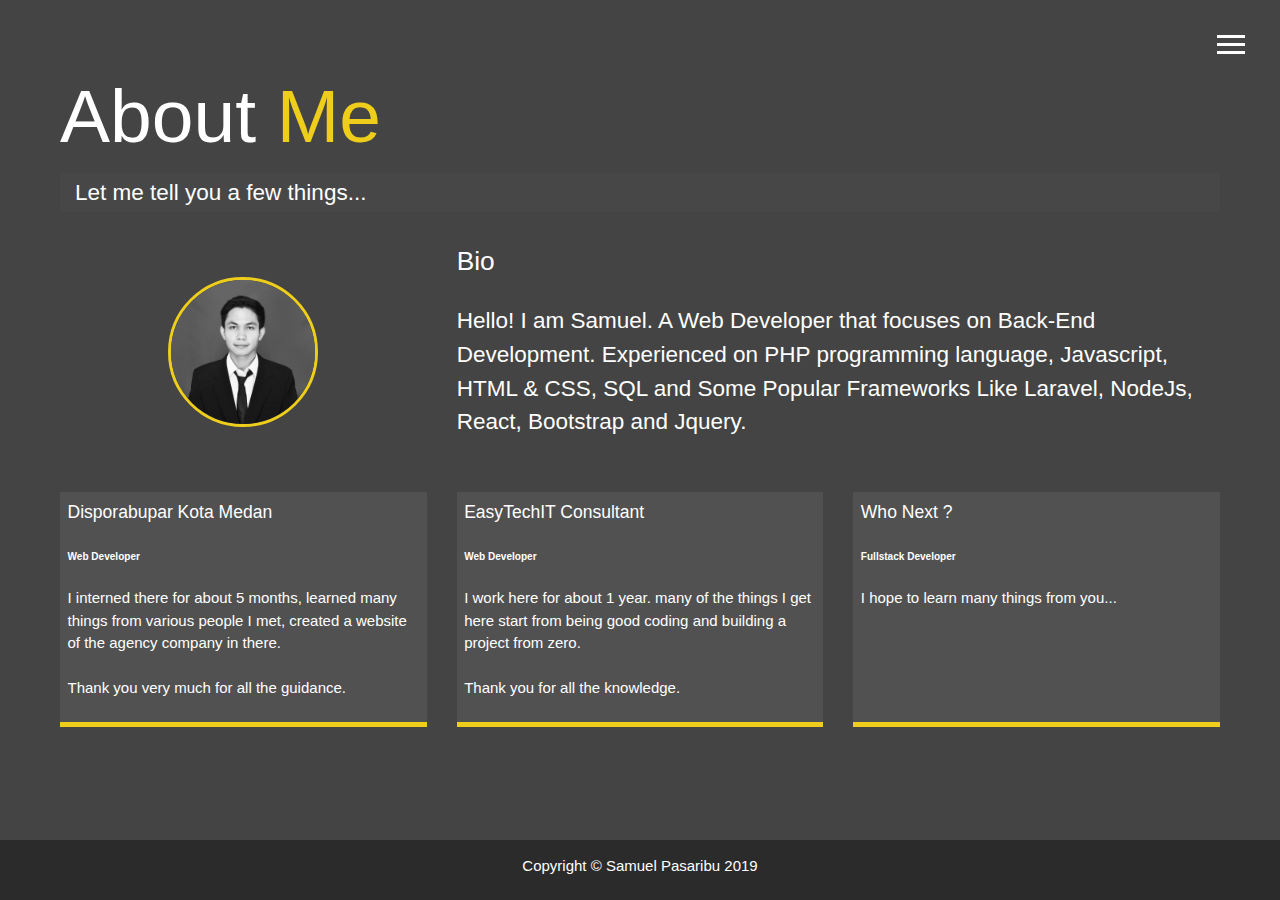
<file: about.html>
<!DOCTYPE html>
<html>

<head>
    <meta charset="utf-8" />
    <meta http-equiv="X-UA-Compatible" content="IE=edge">
    <title>About</title>
    <meta name="viewport" content="width=device-width, initial-scale=1">
    <link rel="stylesheet" type="text/css" media="screen" href="css/main.css" />
    <link rel="stylesheet" href="https://use.fontawesome.com/releases/v5.2.0/css/all.css" integrity="sha384-hWVjflwFxL6sNzntih27bfxkr27PmbbK/iSvJ+a4+0owXq79v+lsFkW54bOGbiDQ"
        crossorigin="anonymous">

</head>

<body>
    <header>
        <div class="menu-btn">
            <div class="btn-line"></div>
            <div class="btn-line"></div>
            <div class="btn-line"></div>
        </div>

        <nav class="menu">
            <div class="menu-branding">
                <img src="img/portrait.jpeg" alt="Bang Adam" class="bio-image" width="150px" height="150px">
            </div>
            <ul class="menu-nav">
                <li class="nav-item">
                    <a href="index.html" class="nav-link">
                        Home
                    </a>
                </li>
                <li class="nav-item current">
                    <a href="about.html" class="nav-link">
                        About Me
                    </a>
                </li>
                <li class="nav-item">
                    <a href="work.html" class="nav-link">
                        Work
                    </a>
                </li>
                <li class="nav-item">
                    <a href="contact.html" class="nav-link">
                        How To Reach Me
                    </a>
                </li>
            </ul>
        </nav>
    </header>

    <main id="about">
        <h1 class="lg-heading">
            About
            <span class="text-secondary">Me</span>
        </h1>
        <h2 class="sm-heading">
            Let me tell you a few things...
        </h2>
        <div class="about-info">
            <img src="img/portrait.jpeg" alt="Bang Adam" class="bio-image" width="150px" height="150px">
            <div class="bio">
                <h3 class="tex-secondary">
                    Bio
                </h3>
                <p>
                    Hello! I am Samuel. A Web Developer that focuses on Back-End Development. Experienced on PHP programming language, Javascript,
                    HTML & CSS, SQL and Some Popular Frameworks Like Laravel, NodeJs, React, Bootstrap and Jquery.
                </p>
            </div>
            <div class="job job-1">
                <h3>
                    Disporabupar Kota Medan
                </h3>
                <h6>Web Developer</h6>
                <p>
                    I interned there for about 5 months, learned many things from various people I met, created a website of the agency company
                    in there.
                    <br/>
                    <br/> Thank you very much for all the guidance.
                </p>
            </div>
            <div class="job job-2">
                <h3>
                    EasyTechIT Consultant
                </h3>
                <h6>Web Developer</h6>
                <p>
                    I work here for about 1 year. many of the things I get here start from being good coding and building a project from zero.
                    <br/>
                    <br/> Thank you for all the knowledge.
                </p>
            </div>
            <div class="job job-3">
                <h3>
                    Who Next ?
                </h3>
                <h6>Fullstack Developer</h6>
                <p>
                    I hope to learn many things from you...
                </p>
            </div>
        </div>
    </main>

    <footer id="main-footer">
        Copyright &copy; Samuel Pasaribu 2019
    </footer>

    <script src="js/main.js"></script>
</body>

</html>
</file>
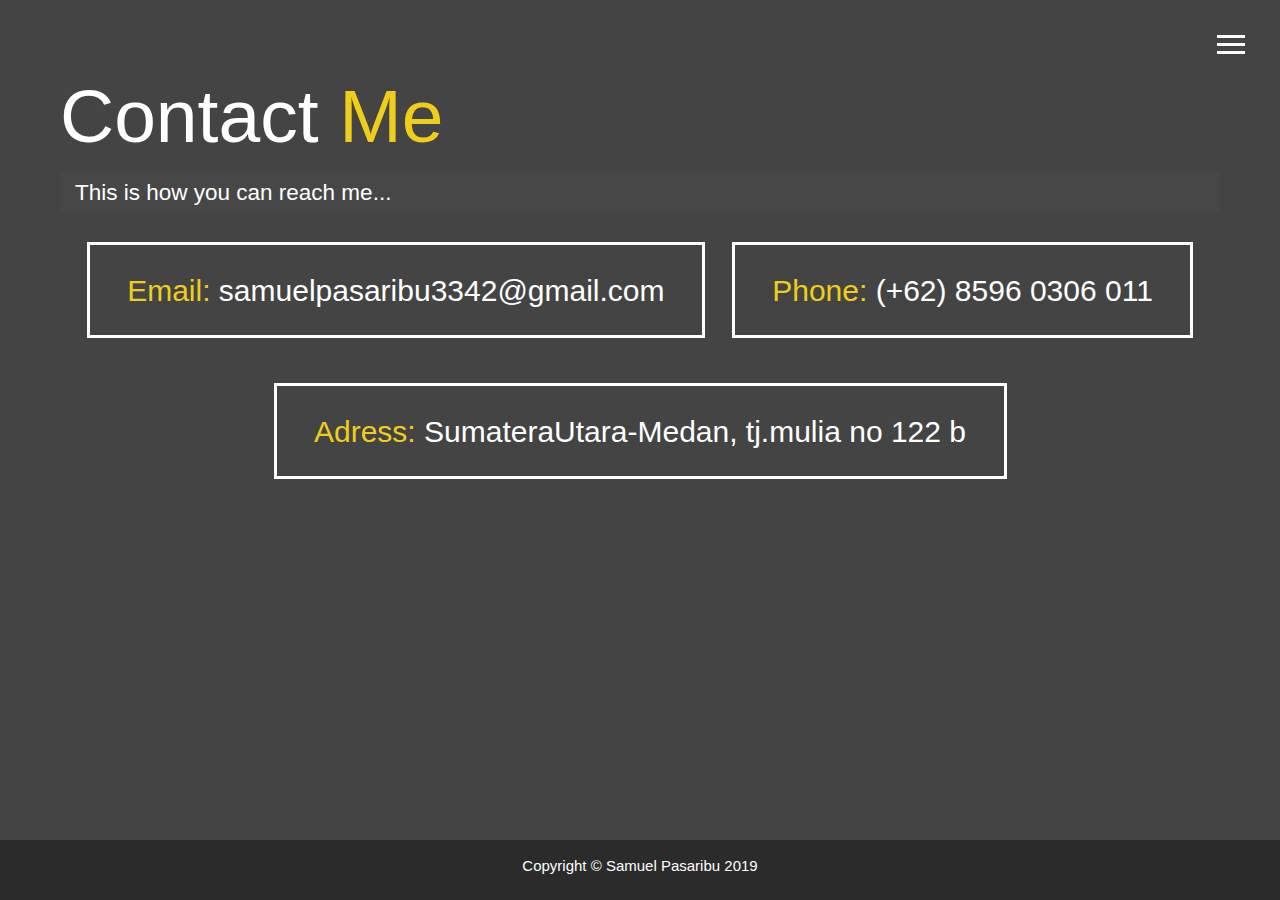
<file: contact.html>
<!DOCTYPE html>
<html>

<head>
    <meta charset="utf-8" />
    <meta http-equiv="X-UA-Compatible" content="IE=edge">
    <title>Contact Me</title>
    <meta name="viewport" content="width=device-width, initial-scale=1">
    <link rel="stylesheet" type="text/css" media="screen" href="css/main.css" />
    <link rel="stylesheet" href="https://use.fontawesome.com/releases/v5.2.0/css/all.css" integrity="sha384-hWVjflwFxL6sNzntih27bfxkr27PmbbK/iSvJ+a4+0owXq79v+lsFkW54bOGbiDQ"
        crossorigin="anonymous">

</head>

<body>
    <header>
        <div class="menu-btn">
            <div class="btn-line"></div>
            <div class="btn-line"></div>
            <div class="btn-line"></div>
        </div>

        <nav class="menu">
            <div class="menu-branding">
                <img src="img/portrait.jpeg" alt="Bang Adam" class="bio-image" width="150px" height="150px">
            </div>
            <ul class="menu-nav">
                <li class="nav-item">
                    <a href="index.html" class="nav-link">
                        Home
                    </a>
                </li>
                <li class="nav-item">
                    <a href="about.html" class="nav-link">
                        About Me
                    </a>
                </li>
                <li class="nav-item">
                    <a href="work.html" class="nav-link">
                        Work
                    </a>
                </li>
                <li class="nav-item current">
                    <a href="contact.html" class="nav-link">
                        How To Reach Me
                    </a>
                </li>
            </ul>
        </nav>
    </header>

    <main id="contact">
        <h1 class="lg-heading">
            Contact
            <span class="text-secondary">Me</span>
        </h1>
        <h2 class="sm-heading">
            This is how you can reach me...
        </h2>
        <div class="boxes">
            <div>
                <span class="text-secondary">Email: </span>
                samuelpasaribu3342@gmail.com
            </div>
            <div>
                <span class="text-secondary">Phone: </span>
                (+62) 8596 0306 011
            </div>
            <div>
                <span class="text-secondary">Adress: </span>
                SumateraUtara-Medan, tj.mulia no 122 b
            </div>
        </div>
    </main>

    <footer id="main-footer">
        Copyright &copy; Samuel Pasaribu 2019
    </footer>

    <script src="js/main.js"></script>
</body>

</html>
</file>
<file: css/main.css>
html {
  font-size: 15px; }

.menu-btn {
  position: absolute;
  z-index: 3;
  right: 35px;
  top: 35px;
  cursor: pointer;
  transition: all 0.5s ease-out; }
  .menu-btn .btn-line {
    width: 28px;
    height: 3px;
    margin: 0 0 5px 0;
    background: #fff;
    transition: all 0.5s ease-out; }
  .menu-btn.close {
    transform: rotate(180deg); }
    .menu-btn.close .btn-line:nth-child(1) {
      transform: rotate(45deg) translate(5px, 5px); }
    .menu-btn.close .btn-line:nth-child(2) {
      opacity: 0; }
    .menu-btn.close .btn-line:nth-child(3) {
      transform: rotate(-45deg) translate(7px, -6px); }

.menu {
  position: fixed;
  top: 0;
  width: 100%;
  visibility: hidden; }
  .menu.show {
    visibility: visible; }
  .menu-branding, .menu-nav {
    display: flex;
    flex-flow: column wrap;
    align-items: center;
    justify-content: center;
    float: left;
    width: 50%;
    height: 100vh;
    overflow: hidden; }
  .menu-nav {
    opacity: 0.9;
    margin: 0;
    padding: 0;
    background: #373737;
    list-style: none;
    transform: translate3d(0, -100%, 0);
    transition: all 0.5s ease-out; }
    .menu-nav.show {
      transform: translate3d(0, 0, 0); }
  .menu-branding {
    background: #444;
    transform: translate3d(0, 100%, 0);
    transition: all 0.5s ease-out; }
    .menu-branding.show {
      transform: translate3d(0, 0, 0); }
    .menu-branding .portrait {
      width: 250px;
      height: 250px;
      background: url("https://res.cloudinary.com/dbrgl4f37/image/upload/v1534993920/portrait.jpg");
      border-radius: 50%;
      border: solid 3px #eece1a; }
  .menu .nav-item {
    transform: translate3d(660px, 0, 0);
    transition: all 0.5s ease-out; }
    .menu .nav-item.show {
      transform: translate3d(0, 0, 0); }
    .menu .nav-item.current > a {
      color: #eece1a; }
  .menu .nav-link {
    display: inline-block;
    position: relative;
    font-size: 30px;
    text-decoration: none;
    text-transform: uppercase;
    padding: 1rem 0;
    font-weight: 300;
    color: #fff;
    transition: all 0.5s ease-out; }

.nav-item:nth-child(1) {
  transition-delay: 0.1s; }

.nav-item:nth-child(2) {
  transition-delay: 0.2s; }

.nav-item:nth-child(3) {
  transition-delay: 0.3s; }

.nav-item:nth-child(4) {
  transition-delay: 0.4s; }

* {
  box-sizing: border-box; }

body {
  background: #444;
  color: #fff;
  height: 100%;
  margin: 0;
  font-family: 'Segoe UI', Tahoma, Geneva, Verdana, sans-serif;
  line-height: 1.5; }

h1,
h2,
h3 {
  margin: 0;
  font-weight: 400; }
  h1.lg-heading,
  h2.lg-heading,
  h3.lg-heading {
    font-size: 5rem; }
  h1.sm-heading,
  h2.sm-heading,
  h3.sm-heading {
    margin-bottom: 2rem;
    padding: 0.2rem 1rem;
    background: rgba(73, 73, 73, 0.5); }

a {
  color: #fff;
  text-decoration: none; }

header {
  position: fixed;
  z-index: 2;
  width: 100%; }

.text-secondary {
  color: #eece1a; }

main {
  padding: 4rem;
  min-height: calc(100vh - 60px); }
  main .icons {
    margin-top: 1rem; }
    main .icons a {
      padding: 0.4rem; }
      main .icons a:hover {
        color: #eece1a;
        transition: all 0.5s ease-out; }
  main#home {
    overflow: hidden; }
    main#home h1 {
      margin-top: 20vh; }

.about-info {
  display: grid;
  grid-gap: 30px;
  grid-template-areas: 'bioimage bio bio' 'job1 job2 job3';
  grid-template-columns: repeat(3, 1fr); }
  .about-info .bio {
    grid-area: bio;
    font-size: 1.5rem; }
  .about-info .job-1 {
    grid-area: job1; }
  .about-info .job-2 {
    grid-area: job2; }
  .about-info .job-3 {
    grid-area: job3; }
  .about-info .job {
    background: #515151;
    padding: 0.5rem;
    border-bottom: solid 5px #eece1a; }

.bio-image {
  grid-area: bioimage;
  margin: auto;
  border-radius: 50%;
  border: #eece1a 3px solid; }

.projects {
  display: grid;
  grid-gap: 0.7rem;
  grid-template-columns: repeat(3, 1fr); }
  .projects img {
    width: 100%;
    border: 3px #fff solid;
    min-height: 4em; }
    .projects img:hover {
      opacity: 0.5;
      border-color: #444;
      transition: all 0.5s ease-out; }

.btn, .btn-dark, .btn-light {
  display: block;
  padding: 0.5rem 1rem;
  border: 0;
  margin-bottom: 0.3rem; }
  .btn:hover, .btn-dark:hover, .btn-light:hover {
    background: #eece1a;
    color: #000; }

.btn-dark {
  background: black;
  color: #fff; }

.btn-light {
  background: #c4c4c4;
  color: #333; }

.boxes {
  display: flex;
  flex-wrap: wrap;
  justify-content: space-evenly;
  align-items: center;
  margin-top: 1rem; }
  .boxes div {
    font-size: 2rem;
    border: solid #fff 3px;
    padding: 1.5rem 2.5rem;
    margin-bottom: 3rem;
    transition: all 0.5s ease-out; }
    .boxes div:hover {
      padding: 0.5rem 1.5rem;
      background: #eece1a;
      color: #000; }
      .boxes div:hover span {
        color: #000; }

#main-footer {
  text-align: center;
  padding: 1rem;
  background: #2b2b2b;
  color: solid 5px #eece1a;
  height: 60px; }

#particles-js {
  position: absolute;
  width: 100%;
  height: auto;
  z-index: -1; }

@media screen and (min-width: 1171px) {
  .projects {
    grid-template-columns: repeat(4, 1fr); } }

@media screen and (min-width: 769px) and (max-width: 1170px) {
  .projects {
    grid-template-columns: repeat(3, 1fr); } }

@media screen and (max-width: 768px) {
  #particle-js {
    width: 100%;
    height: 100%;
  }
  main {
    align-items: center;
    text-align: center; }
    main .lg-heading {
      line-height: 1;
      margin-bottom: 1rem; }
  ul.menu-nav,
  div.menu-branding {
    float: none;
    width: 100%;
    min-height: 0; }
    ul.menu-nav.show,
    div.menu-branding.show {
      transform: translate3d(0, 0, 0); }
  .menu-nav {
    height: 75vh;
    transform: translate3d(-100%, 0, 0);
    font-size: 24px; }
  .menu-branding {
    height: 25vh;
    transform: translate3d(100%, 0, 0); }
    .menu-branding .portrait {
      width: 150px;
      height: 150px;
      background: url("https://res.cloudinary.com/dbrgl4f37/image/upload/v1534993921/portrait_small.png"); }
  .about-info {
    grid-template-areas: 'bioimage' 'bio' 'job1' 'job2' 'job3';
    grid-template-columns: 1fr; }
  .projects {
    grid-template-columns: repeat(2, 1fr); } }

@media screen and (max-width: 500px) {
  main#home h1 {
    margin-top: 10vh;
    font-size: 30px; }
  .projects {
    grid-template-columns: 1fr; } }
</file>
